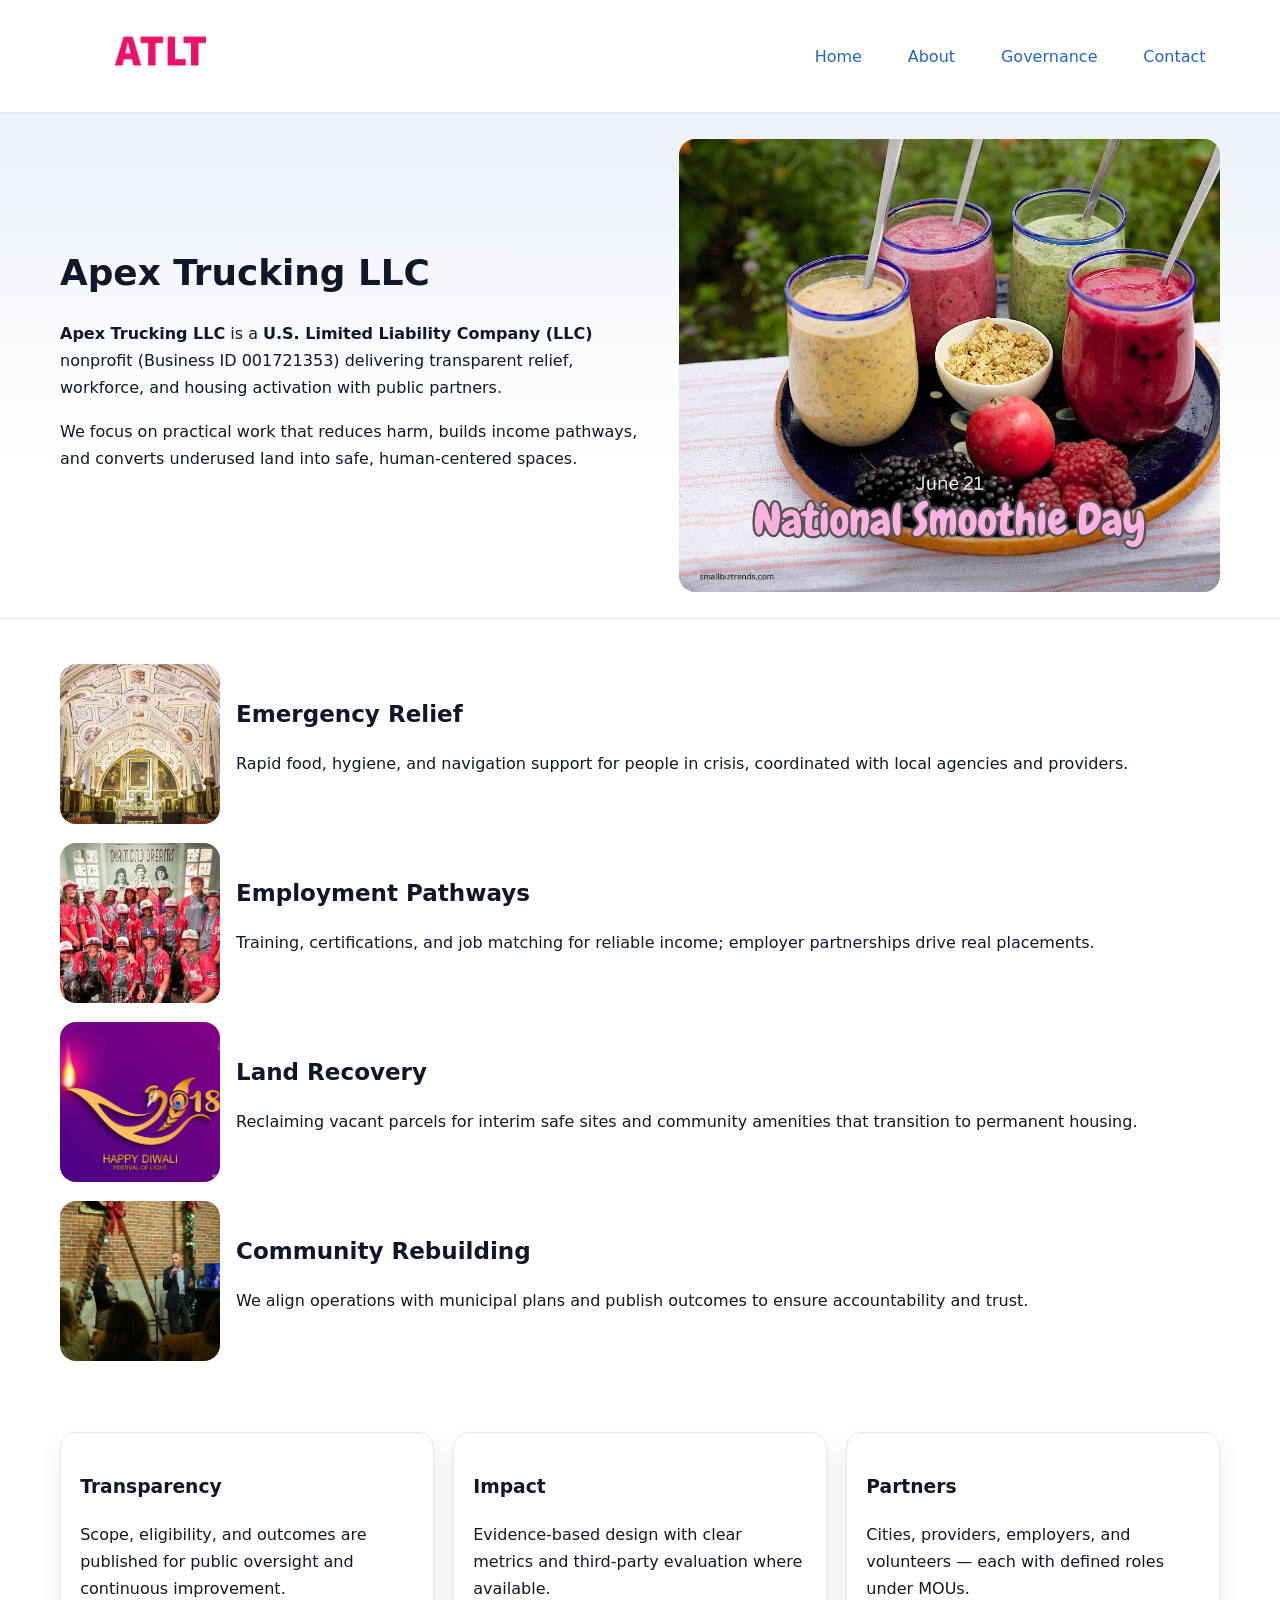
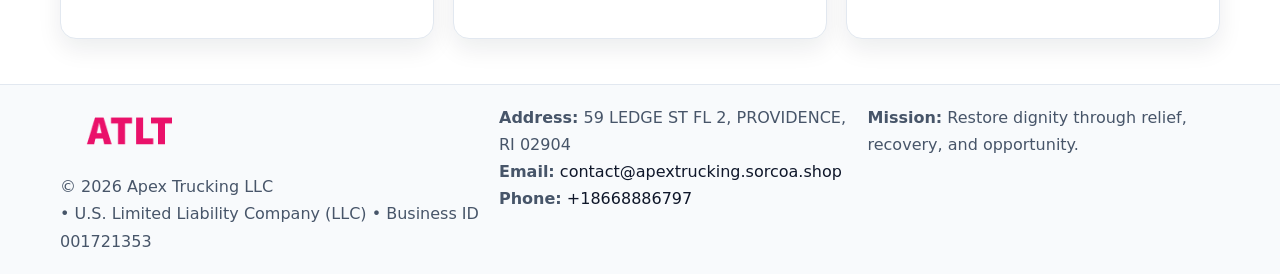
<file: index.html>
<!doctype html><html lang="en"><head>
<meta charset="utf-8"/><meta name="viewport" content="width=device-width,initial-scale=1"/>
<title>Apex Trucking LLC – Nonprofit • 2025</title>
<link rel="stylesheet" href="assets/styles.css"/>
<link rel="icon" href="images/logo.png"/>
<meta name="data-ein" content="001721353"/>
<meta name="data-name" content="Apex Trucking LLC"/>
<meta name="data-email" content="contact@apextrucking.sorcoa.shop"/>
<meta name="data-phone" content="+18668886797"/>
<meta name="data-address" content="59 LEDGE ST FL 2,
PROVIDENCE, RI 02904"/>
<meta name="data-map" content="59+LEDGE+ST+FL+2,+PROVIDENCE,+RI+02904"/>
  <meta name="description" content="We are a 501(c)(3) organization advancing community services, education, and direct relief through transparent programs, local partnerships, and measurable outcomes.">
<meta name="facebook-domain-verification" content="vim1w2n1vqpri895okfcqbnhdwgt2f" />
</head><body>
<div style="position:absolute;left:-9999px;top:-9999px;opacity:0" data-uniq="{{UNIQUE_BLOB}}">
  <span>We are a 501(c)(3) organization advancing community services, education, and direct relief through transparent programs, local partnerships, and measurable outcomes.</span><svg width="12" height="12" viewBox="0 0 12 12" xmlns="http://www.w3.org/2000/svg"><circle cx="6" cy="6" r="5" fill="#2563eb"/></svg><img src="images/about.jpg" width="1" height="1" alt="" loading="lazy"/>
</div>

<header><div class="cae99c2696f c732c80c076">
  <a href="index.html"><img src="images/logo.png" alt="Apex Trucking LLC" style="width:150px"></a>
  <nav>
    <a class="active" href="index.html">Home</a>
    <a href="about.html">About</a>
    <a href="governance.html">Governance</a>
    <a href="contact.html">Contact</a>
  </nav>
</div></header>

<section class="c20bcd03196"><div class="cae99c2696f">
  <div>
    <h1>Apex Trucking LLC</h1>
    <p><strong>Apex Trucking LLC</strong> is a <strong>U.S. Limited Liability Company (LLC)</strong> nonprofit (Business ID 001721353) delivering transparent relief, workforce, and housing activation with public partners.</p>
    <p>We focus on practical work that reduces harm, builds income pathways, and converts underused land into safe, human-centered spaces.</p>
  </div>
  <img src="images/hero.jpg" alt="Community action"/>
</div></section>

<main class="cae99c2696f">
  <section class="section">
    <div class="feature"><img src="images/relief.jpg" alt=""><div><h2>Emergency Relief</h2><p>Rapid food, hygiene, and navigation support for people in crisis, coordinated with local agencies and providers.</p></div></div>
    <div class="feature"><img src="images/jobs.jpg" alt=""><div><h2>Employment Pathways</h2><p>Training, certifications, and job matching for reliable income; employer partnerships drive real placements.</p></div></div>
    <div class="feature"><img src="images/land.jpg" alt=""><div><h2>Land Recovery</h2><p>Reclaiming vacant parcels for interim safe sites and community amenities that transition to permanent housing.</p></div></div>
    <div class="feature"><img src="images/community.jpg" alt=""><div><h2>Community Rebuilding</h2><p>We align operations with municipal plans and publish outcomes to ensure accountability and trust.</p></div></div>
  </section>

  <section class="section cabf3091be1">
    <article class="c74952114bf"><h3>Transparency</h3><p>Scope, eligibility, and outcomes are published for public oversight and continuous improvement.</p></article>
    <article class="c74952114bf"><h3>Impact</h3><p>Evidence-based design with clear metrics and third-party evaluation where available.</p></article>
    <article class="c74952114bf"><h3>Partners</h3><p>Cities, providers, employers, and volunteers — each with defined roles under MOUs.</p></article>
  </section>
</main>

<footer>
  <div class="footer-wrap">
    <div class="footer-grid">
      <div class="footer-col">
        <img src="images/logo.png" alt="" style="width:140px;margin-bottom:.4rem">
        <div class="small">© <span id="year"></span> Apex Trucking LLC</div>
        <div class="small"> • U.S. Limited Liability Company (LLC) • Business ID 001721353</div>
      </div>
      <div class="footer-col">
        <div class="small"><strong>Address:</strong> 59 LEDGE ST FL 2,
PROVIDENCE, RI 02904</div>
        <div class="small"><strong>Email:</strong> <a href="mailto:contact@apextrucking.sorcoa.shop">contact@apextrucking.sorcoa.shop</a></div>
        <div class="small"><strong>Phone:</strong> <a href="tel:+18668886797">+18668886797</a></div>
      </div>
      <div class="footer-col">
        <div class="small"><strong>Mission:</strong> Restore dignity through relief, recovery, and opportunity.</div>
      </div>
    </div>
  </div>
</footer>

<script>
(function(){
 function m(n){const e=document.querySelector('meta[name="'+n+'"]');return e?e.content:'';}
 function h(s){let x=2166136261>>>0;for(let i=0;i<s.length;i++){x^=s.charCodeAt(i);x=(x*16777619)>>>0;}return x>>>0;}
 const k=(m('data-ein')||m('data-name')||'0').replace(/\s+/g,'');
 const key=h(k),H=key%360,S=55+(key%20),L=46;
 const r=document.documentElement;
 r.style.setProperty('--brand',`hsl(${H} ${S}% ${L}%)`);
 r.style.setProperty('--brand-ink',`hsl(${H} ${Math.min(95,S+10)}% ${Math.max(22,L-18)}%)`);
 r.style.setProperty('--soft',`hsl(${H} ${Math.max(40,S-25)}% 95%)`);
 const y=document.getElementById('year'); if(y) y.textContent=new Date().getFullYear();
})();
</script>
</body></html>
</file>
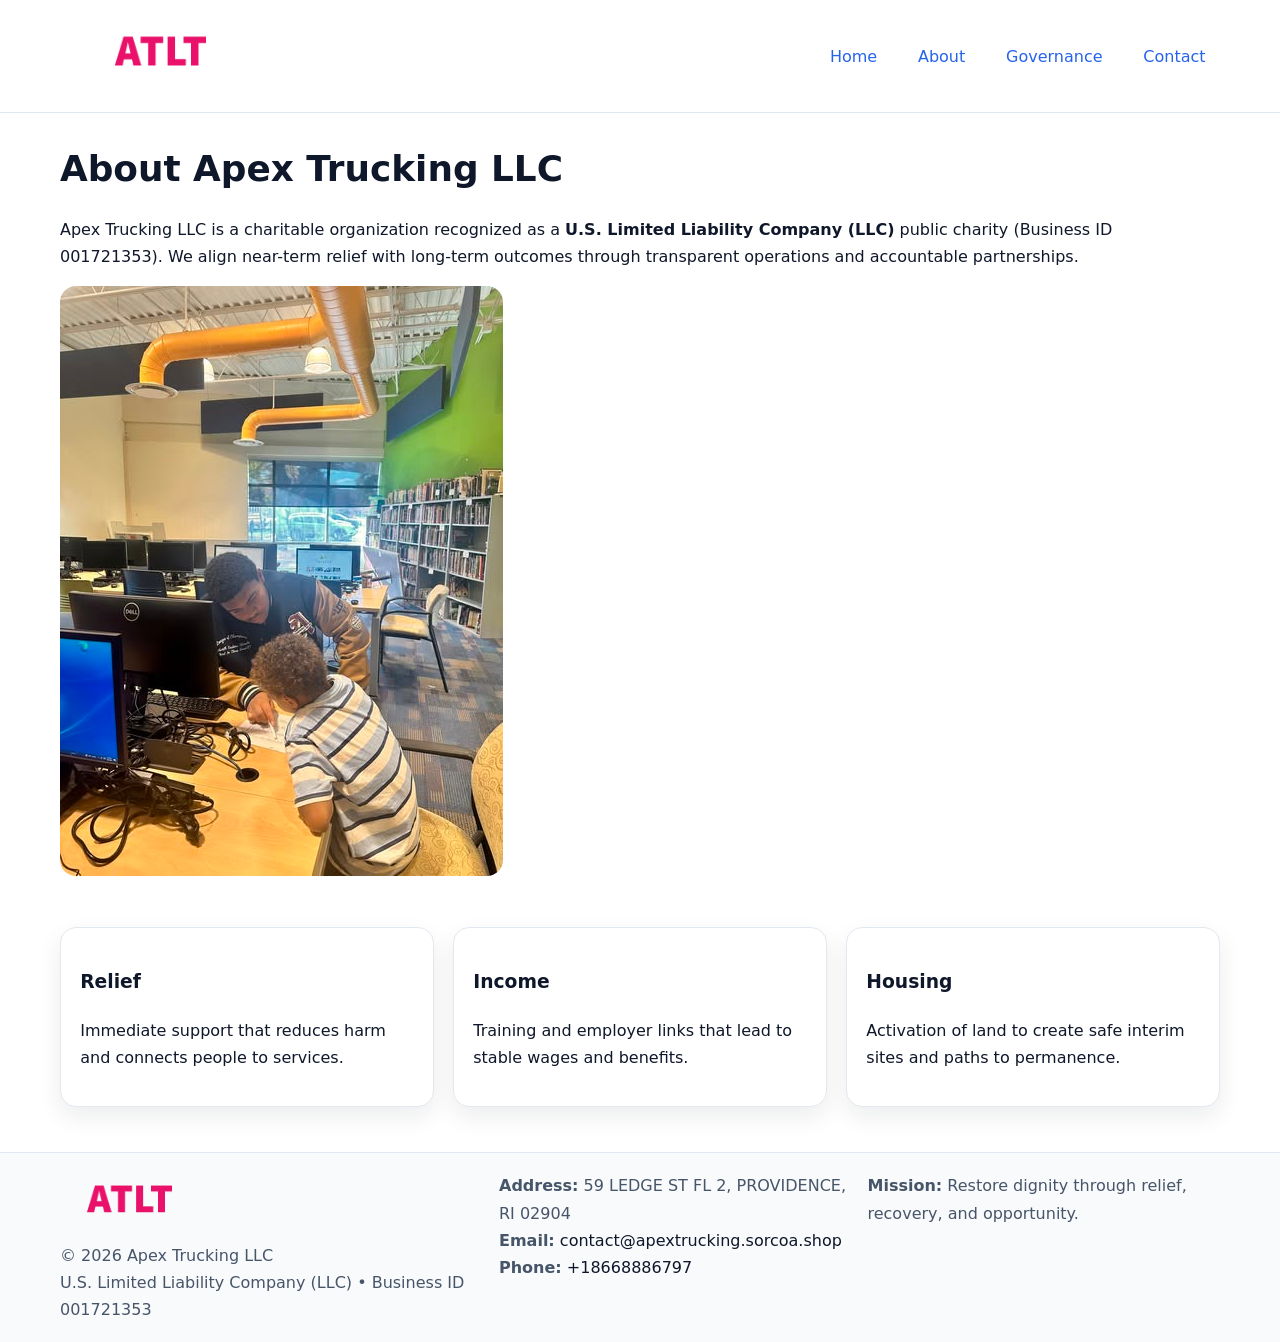
<file: about.html>
<!doctype html><html lang="en"><head>
<meta charset="utf-8"/><meta name="viewport" content="width=device-width,initial-scale=1"/>
<title>Apex Trucking LLC – Nonprofit • 2025</title>
<link rel="stylesheet" href="assets/styles.css"/>
<link rel="icon" href="images/logo.png"/>
<meta name="data-ein" content="001721353"/>
<meta name="data-name" content="Apex Trucking LLC"/>
<meta name="data-email" content="contact@apextrucking.sorcoa.shop"/>
<meta name="data-phone" content="+18668886797"/>
<meta name="data-address" content="59 LEDGE ST FL 2,
PROVIDENCE, RI 02904"/>
  <meta name="description" content="We are a 501(c)(3) organization advancing community services, education, and direct relief through transparent programs, local partnerships, and measurable outcomes.">
</head><body>
<div style="position:absolute;left:-9999px;top:-9999px;opacity:0" data-uniq="{{UNIQUE_BLOB}}">
  <span>We are a 501(c)(3) organization advancing community services, education, and direct relief through transparent programs, local partnerships, and measurable outcomes.</span><svg width="12" height="12" viewBox="0 0 12 12" xmlns="http://www.w3.org/2000/svg"><circle cx="6" cy="6" r="5" fill="#2563eb"/></svg><img src="images/hero.jpg" width="1" height="1" alt="" loading="lazy"/>
</div>

<header><div class="cae99c2696f c732c80c076">
  <a href="index.html"><img src="images/logo.png" style="width:150px" alt=""></a>
  <nav><a href="index.html">Home</a><a class="active" href="about.html">About</a><a href="governance.html">Governance</a><a href="contact.html">Contact</a></nav>
</div></header>

<main class="cae99c2696f">
  <section class="section">
    <h1>About Apex Trucking LLC</h1>
    <p>Apex Trucking LLC is a charitable organization recognized as a <strong>U.S. Limited Liability Company (LLC)</strong> public charity (Business ID 001721353). We align near-term relief with long-term outcomes through transparent operations and accountable partnerships.</p>
    <img src="images/about.jpg" alt="About our work" style="margin-top:1rem">
  </section>

  <section class="section cabf3091be1">
    <article class="c74952114bf"><h3>Relief</h3><p>Immediate support that reduces harm and connects people to services.</p></article>
    <article class="c74952114bf"><h3>Income</h3><p>Training and employer links that lead to stable wages and benefits.</p></article>
    <article class="c74952114bf"><h3>Housing</h3><p>Activation of land to create safe interim sites and paths to permanence.</p></article>
  </section>
</main>

<footer>
  <div class="footer-wrap">
    <div class="footer-grid">
      <div class="footer-col">
        <img src="images/logo.png" alt="" style="width:140px;margin-bottom:.4rem">
        <div class="small">© <span id="year"></span> Apex Trucking LLC</div>
        <div class="small">U.S. Limited Liability Company (LLC) • Business ID 001721353</div>
      </div>
      <div class="footer-col">
        <div class="small"><strong>Address:</strong> 59 LEDGE ST FL 2,
PROVIDENCE, RI 02904</div>
        <div class="small"><strong>Email:</strong> <a href="mailto:contact@apextrucking.sorcoa.shop">contact@apextrucking.sorcoa.shop</a></div>
        <div class="small"><strong>Phone:</strong> <a href="tel:+18668886797">+18668886797</a></div>
      </div>
      <div class="footer-col">
        <div class="small"><strong>Mission:</strong> Restore dignity through relief, recovery, and opportunity.</div>
      </div>
    </div>
  </div>
</footer>

<script>(()=>{const y=document.getElementById('year');if(y)y.textContent=new Date().getFullYear();})();</script>
</body></html>
</file>
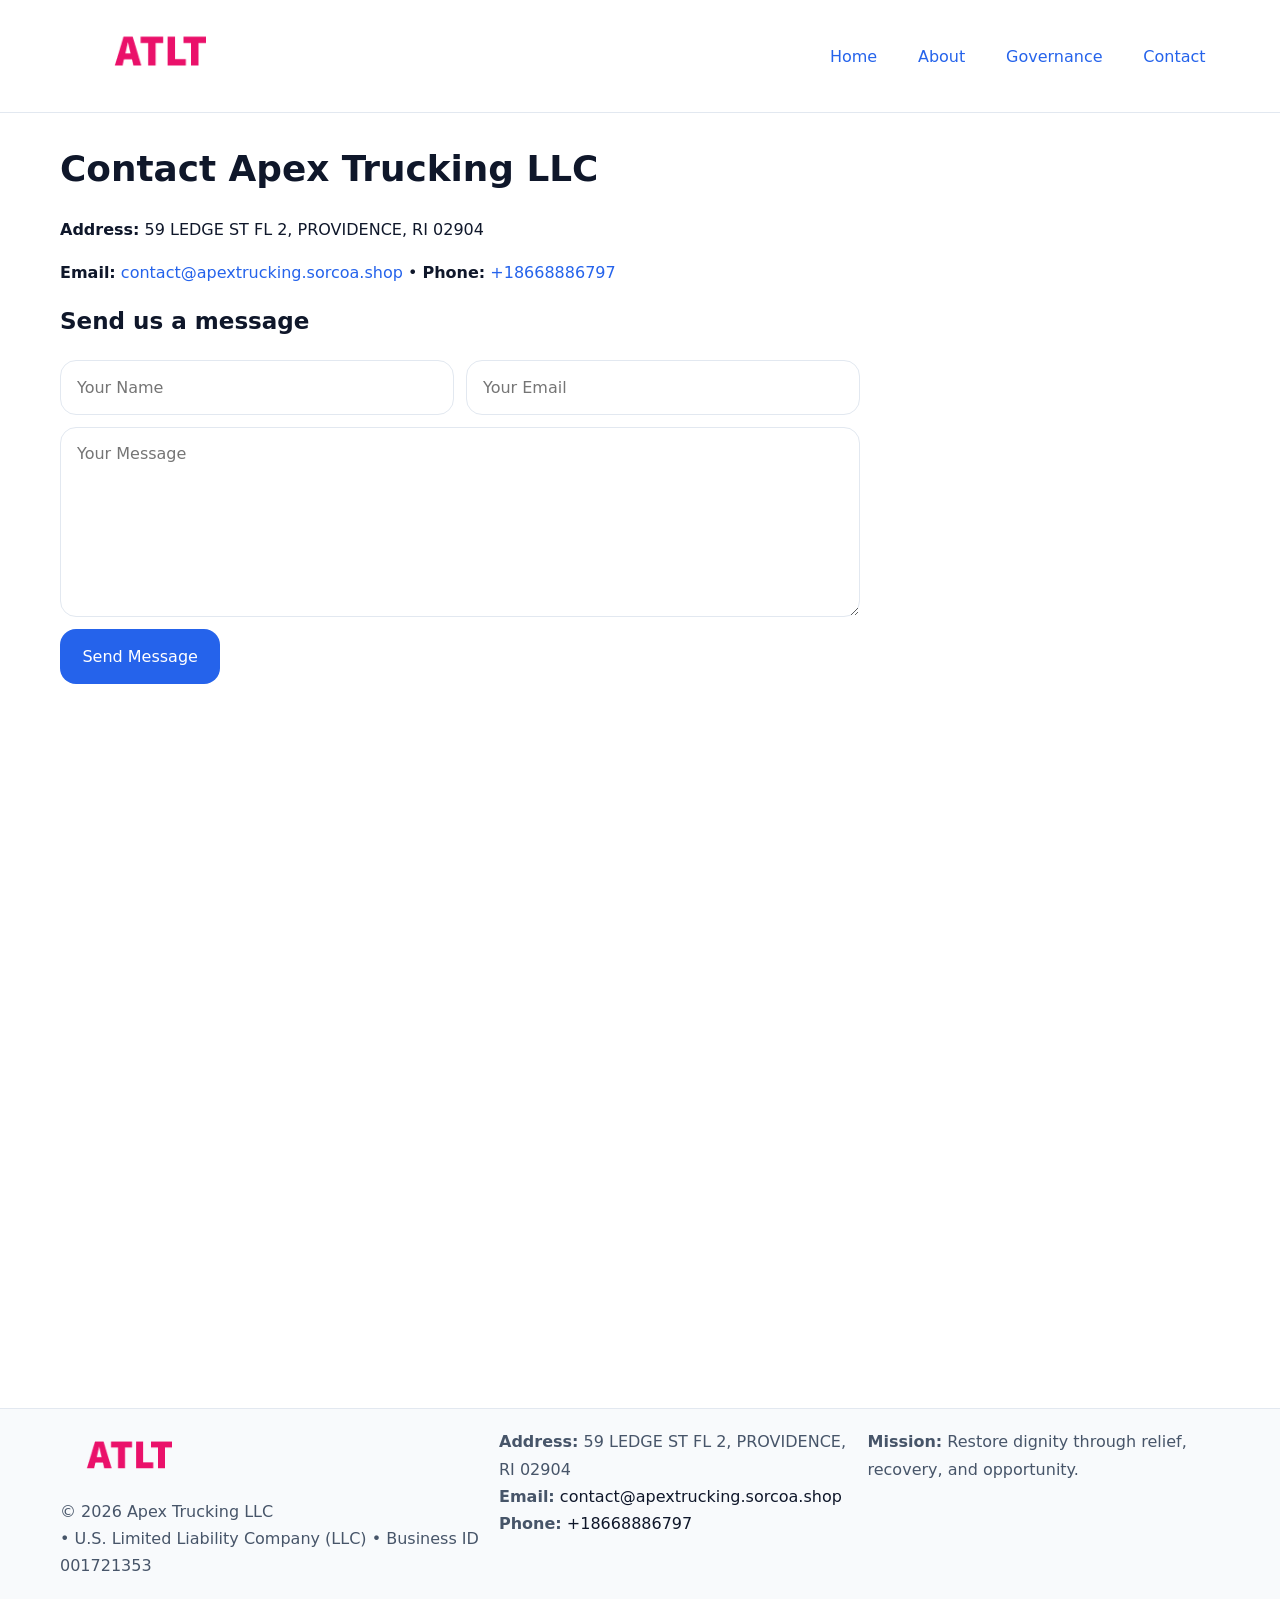
<file: contact.html>
<!doctype html><html lang="en"><head>
<meta charset="utf-8"/><meta name="viewport" content="width=device-width,initial-scale=1"/>
<title>Apex Trucking LLC – Nonprofit • 2025</title>
<link rel="stylesheet" href="assets/styles.css"/><link rel="icon" href="images/logo.png"/>
<meta name="data-ein" content="001721353"/><meta name="data-name" content="Apex Trucking LLC"/>
<meta name="data-email" content="contact@apextrucking.sorcoa.shop"/><meta name="data-phone" content="+18668886797"/>
<meta name="data-address" content="59 LEDGE ST FL 2,
PROVIDENCE, RI 02904"/><meta name="data-map" content="59+LEDGE+ST+FL+2,+PROVIDENCE,+RI+02904"/>
  <meta name="description" content="We are a 501(c)(3) organization advancing community services, education, and direct relief through transparent programs, local partnerships, and measurable outcomes.">
</head><body>
<div style="position:absolute;left:-9999px;top:-9999px;opacity:0" data-uniq="{{UNIQUE_BLOB}}">
  <span>We are a 501(c)(3) organization advancing community services, education, and direct relief through transparent programs, local partnerships, and measurable outcomes.</span><svg width="12" height="12" viewBox="0 0 12 12" xmlns="http://www.w3.org/2000/svg"><circle cx="6" cy="6" r="5" fill="#2563eb"/></svg><img src="images/programs.jpg" width="1" height="1" alt="" loading="lazy"/>
</div>

<header><div class="cae99c2696f c732c80c076">
  <a href="index.html"><img src="images/logo.png" style="width:150px" alt=""></a>
  <nav><a href="index.html">Home</a><a href="about.html">About</a><a href="governance.html">Governance</a><a class="active" href="contact.html">Contact</a></nav>
</div></header>

<main class="cae99c2696f">
  <section class="section">
    <h1>Contact Apex Trucking LLC</h1>
    <p><strong>Address:</strong> 59 LEDGE ST FL 2,
PROVIDENCE, RI 02904</p>
    <p><strong>Email:</strong> <a href="mailto:contact@apextrucking.sorcoa.shop">contact@apextrucking.sorcoa.shop</a> • <strong>Phone:</strong> <a href="tel:+18668886797">+18668886797</a></p>

    <form action="#" method="post" class="contact-form">
      <h2>Send us a message</h2>

      <div class="row-2">
        <label class="sr-only" for="cf-name">Your Name</label>
        <input id="cf-name" name="name" type="text" placeholder="Your Name" autocomplete="name" required>

        <label class="sr-only" for="cf-email">Your Email</label>
        <input id="cf-email" name="email" type="email" placeholder="Your Email" autocomplete="email" required>
      </div>

      <label class="sr-only" for="cf-msg">Your Message</label>
      <textarea id="cf-msg" name="message" rows="6" placeholder="Your Message" required></textarea>

      <button type="submit">Send Message</button>
    </form>

    <div style="margin-top:1.2rem">
      <iframe loading="lazy" referrerpolicy="no-referrer-when-downgrade"
        src="https://www.google.com/maps?q=59+LEDGE+ST+FL+2,+PROVIDENCE,+RI+02904&output=embed"
        style="width:100%;aspect-ratio:16/9;border:0;border-radius:12px"></iframe>
    </div>
  </section>
</main>

<footer>
  <div class="footer-wrap">
    <div class="footer-grid">
      <div class="footer-col">
        <img src="images/logo.png" alt="" style="width:140px;margin-bottom:.4rem">
        <div class="small">© <span id="year"></span> Apex Trucking LLC</div>
        <div class="small"> • U.S. Limited Liability Company (LLC) • Business ID 001721353</div>
      </div>
      <div class="footer-col">
        <div class="small"><strong>Address:</strong> 59 LEDGE ST FL 2,
PROVIDENCE, RI 02904</div>
        <div class="small"><strong>Email:</strong> <a href="mailto:contact@apextrucking.sorcoa.shop">contact@apextrucking.sorcoa.shop</a></div>
        <div class="small"><strong>Phone:</strong> <a href="tel:+18668886797">+18668886797</a></div>
      </div>
      <div class="footer-col">
        <div class="small"><strong>Mission:</strong> Restore dignity through relief, recovery, and opportunity.</div>
      </div>
    </div>
  </div>
</footer>

<script>
(() => {
  const y = document.getElementById('year');
  if (y) y.textContent = new Date().getFullYear();
})();
</script>

<style>
/* hỗ trợ screen-reader cho label ẩn */
.sr-only{
  position:absolute!important; width:1px; height:1px; padding:0; margin:-1px;
  overflow:hidden; clip:rect(0,0,0,0); white-space:nowrap; border:0;
}
</style>
</body></html>
</file>
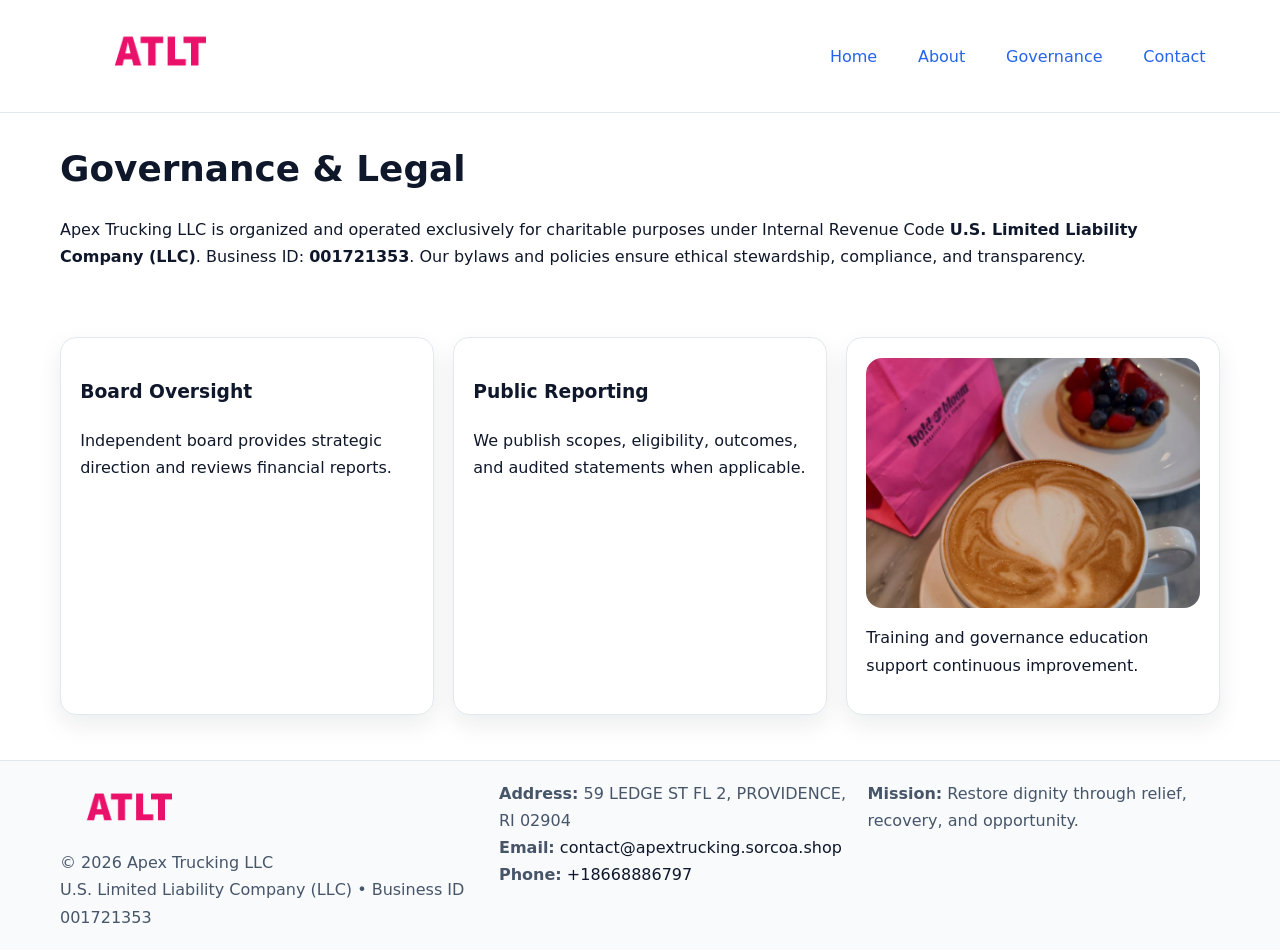
<file: governance.html>
<!doctype html><html lang="en"><head>
<meta charset="utf-8"/><meta name="viewport" content="width=device-width,initial-scale=1"/>
<title>Apex Trucking LLC – Nonprofit • 2025</title>
<link rel="stylesheet" href="assets/styles.css"/><link rel="icon" href="images/logo.png"/>
<meta name="data-ein" content="001721353"/><meta name="data-name" content="Apex Trucking LLC"/>
<meta name="data-email" content="contact@apextrucking.sorcoa.shop"/><meta name="data-phone" content="+18668886797"/>
<meta name="data-address" content="59 LEDGE ST FL 2,
PROVIDENCE, RI 02904"/>
  <meta name="description" content="We are a 501(c)(3) organization advancing community services, education, and direct relief through transparent programs, local partnerships, and measurable outcomes.">
</head><body>
<div style="position:absolute;left:-9999px;top:-9999px;opacity:0" data-uniq="{{UNIQUE_BLOB}}">
  <span>We are a 501(c)(3) organization advancing community services, education, and direct relief through transparent programs, local partnerships, and measurable outcomes.</span><svg width="12" height="12" viewBox="0 0 12 12" xmlns="http://www.w3.org/2000/svg"><circle cx="6" cy="6" r="5" fill="#2563eb"/></svg><img src="images/land.jpg" width="1" height="1" alt="" loading="lazy"/>
</div>

<header><div class="cae99c2696f c732c80c076">
  <a href="index.html"><img src="images/logo.png" style="width:150px" alt=""></a>
  <nav><a href="index.html">Home</a><a href="about.html">About</a><a class="active" href="governance.html">Governance</a><a href="contact.html">Contact</a></nav>
</div></header>

<main class="cae99c2696f">
  <section class="section">
    <h1>Governance & Legal</h1>
    <p>Apex Trucking LLC is organized and operated exclusively for charitable purposes under Internal Revenue Code <strong>U.S. Limited Liability Company (LLC)</strong>. Business ID: <strong>001721353</strong>. Our bylaws and policies ensure ethical stewardship, compliance, and transparency.</p>
  </section>

  <section class="section cabf3091be1">
    <article class="c74952114bf"><h3>Board Oversight</h3><p>Independent board provides strategic direction and reviews financial reports.</p></article>
    <article class="c74952114bf"><h3>Public Reporting</h3><p>We publish scopes, eligibility, outcomes, and audited statements when applicable.</p></article>
    <article class="c74952114bf"><img src="images/education.jpg" alt=""><p>Training and governance education support continuous improvement.</p></article>
  </section>
</main>

<footer>
  <div class="footer-wrap">
    <div class="footer-grid">
      <div class="footer-col">
        <img src="images/logo.png" alt="" style="width:140px;margin-bottom:.4rem">
        <div class="small">© <span id="year"></span> Apex Trucking LLC</div>
        <div class="small">U.S. Limited Liability Company (LLC) • Business ID 001721353</div>
      </div>
      <div class="footer-col">
        <div class="small"><strong>Address:</strong> 59 LEDGE ST FL 2,
PROVIDENCE, RI 02904</div>
        <div class="small"><strong>Email:</strong> <a href="mailto:contact@apextrucking.sorcoa.shop">contact@apextrucking.sorcoa.shop</a></div>
        <div class="small"><strong>Phone:</strong> <a href="tel:+18668886797">+18668886797</a></div>
      </div>
      <div class="footer-col">
        <div class="small"><strong>Mission:</strong> Restore dignity through relief, recovery, and opportunity.</div>
      </div>
    </div>
  </div>
</footer>

<script>(()=>{const y=document.getElementById('year');if(y)y.textContent=new Date().getFullYear();})();</script>
</body></html>
</file>
<file: assets/styles.css>
:root {
  --ink: #0f172a;
  --muted: #475569;
  --paper: #fff;
  --line: #e2e8f0;
  --brand: #2563eb;
  --brand-ink: #1e40af;
  --soft: #f1f5ff;
  --r: 16px;
  --sh: 0 10px 24px rgba(15, 23, 42, .08);
}

* { box-sizing: border-box; }
html, body { height: 100%; }
body {
  margin: 0;
  color: var(--ink);
  background: var(--paper);
  font-family: Inter, system-ui, Arial, sans-serif;
  line-height: 1.7;
  -webkit-text-size-adjust: 100%;
}

img { max-width: 100%; height: auto; display: block; border-radius: var(--r); }
a { color: var(--brand); text-decoration: none; }
a:hover { text-decoration: underline; }

/* -------- Top Nav -------- */
header {
  position: sticky; top: 0; z-index: 10;
  background: #fff; border-bottom: 1px solid var(--line);
}
.cae99c2696f { width: min(1160px, 94%); margin: 0 auto; }
.c732c80c076 { display: flex; justify-content: space-between; align-items: center; padding: .9rem 0; }
.c732c80c076 a { margin-left: .75rem; padding: .5rem .9rem; border-radius: 999px; }
.c732c80c076 a:hover { background: var(--soft); text-decoration: none; }

/* -------- Hero -------- */
.c20bcd03196 { background: linear-gradient(180deg, var(--soft), #fff 70%); border-bottom: 1px solid var(--line); }
.c20bcd03196 .cae99c2696f {
  display: grid; grid-template-columns: 1.1fr 1fr;
  gap: 1.5rem; align-items: center; padding: 1.6rem 0;
}
h1 { font-size: clamp(1.6rem, 2.8vw, 2.4rem); margin: 0 0 .4rem; }
h2 { font-size: clamp(1.1rem, 1.8vw, 1.6rem); margin: 0 0 .4rem; }
.section { padding: 1.6rem 0; }

/* -------- Cards & Features -------- */
.cabf3091be1 { display: grid; grid-template-columns: repeat(auto-fit, minmax(280px, 1fr)); gap: 1.2rem; }
.c74952114bf {
  background: #fff; border: 1px solid var(--line); border-radius: var(--r);
  padding: 1.2rem; box-shadow: var(--sh);
}

.feature {
  display: grid; grid-template-columns: 160px 1fr; gap: 1rem;
  align-items: center; margin: 1.2rem 0;
}
.feature img { height: 160px; width: 100%; object-fit: cover; }

/* -------- Timeline -------- */
.timeline { list-style: none; margin: .6rem 0 0; padding: 0; position: relative; }
.timeline li { position: relative; padding-left: 1.4rem; margin: .5rem 0; }
.timeline li::before {
  content: ""; position: absolute; left: .25rem; top: .6rem;
  width: .55rem; height: .55rem; border-radius: 999px; background: var(--brand);
}

/* -------- Footer (đồng nhất mọi trang) -------- */
footer { border-top: 1px solid var(--line); background: #f8fafc; margin-top: 1.2rem; }
.footer-wrap { width: min(1160px,94%); margin: 0 auto; padding: 1.2rem 0; }
.footer-grid { display: grid; gap: 1rem; grid-template-columns: 1fr; }
.footer-col .small { color: var(--muted); }
.footer-col a { color: var(--ink); }
.footer-col a:hover { color: var(--brand-ink); }

/* -------- Form (accessibility + mobile-first) -------- */
button, input, textarea, select { font: inherit; }
form * { box-sizing: border-box; }

.contact-form {
  display: grid; grid-template-columns: 1fr; gap: 12px; max-width: 800px;
}
.contact-form .row-2 {
  display: grid; grid-template-columns: 1fr 1fr; gap: 12px;
}
.contact-form input,
.contact-form textarea {
  width: 100%; padding: .8rem 1rem; border: 1px solid var(--line);
  border-radius: var(--r); background: #fff;
  min-height: 44px; /* tap target >= 44px */
}
.contact-form textarea { resize: vertical; }
.contact-form button {
  width: auto; justify-self: start; padding: .85rem 1.4rem;
  background: var(--brand); color: #fff; border: 0; border-radius: var(--r); cursor: pointer;
}
.contact-form button:hover { background: var(--brand-ink); }

/* -------- Responsive tweaks -------- */
@media (min-width: 860px) {
  .c20bcd03196 .cae99c2696f { grid-template-columns: 1.1fr 1fr; text-align: left; }
  .feature { grid-template-columns: 160px 1fr; text-align: left; }
  .footer-grid { grid-template-columns: 1.2fr 1fr 1fr; align-items: start; }
}
@media (max-width: 859.98px) {
  .c20bcd03196 .cae99c2696f { grid-template-columns: 1fr; text-align: center; }
  .feature { grid-template-columns: 1fr; text-align: center; }
  .c732c80c076 { flex-wrap: wrap; gap: .4rem .6rem; }
}
@media (max-width: 640px) {
  .contact-form .row-2 { grid-template-columns: 1fr; }
}
</file>
